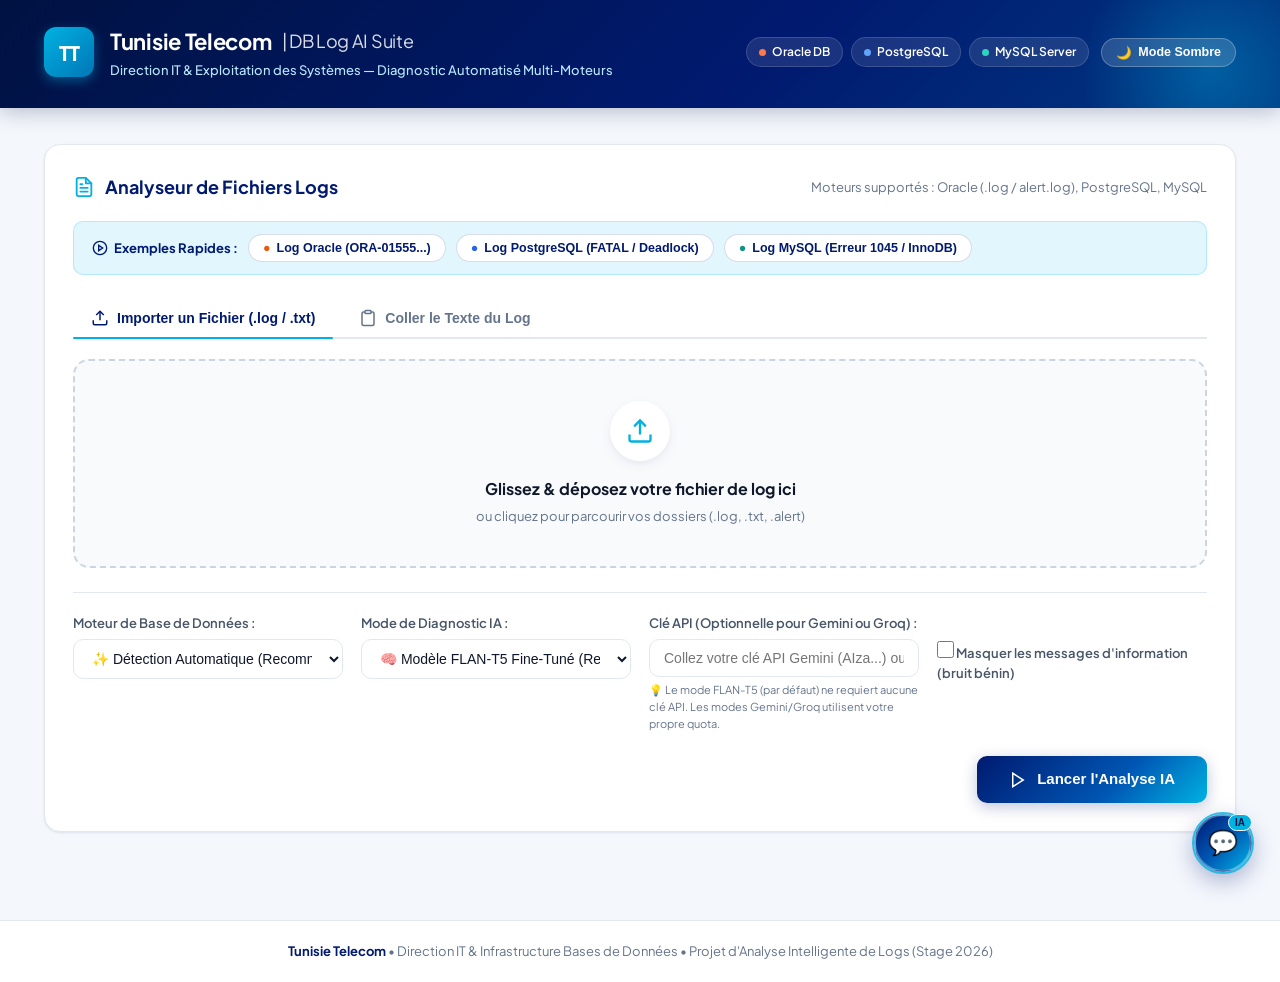
<file: static/index.html>
<!DOCTYPE html>
<html lang="fr">
<head>
  <meta charset="UTF-8">
  <meta name="viewport" content="width=device-width, initial-scale=1.0">
  <title>Tunisie Telecom — Triage & Diagnostic IA des Logs de Bases de Données</title>
  <meta name="description" content="Plateforme automatisée de diagnostic intelligent des logs de bases de données (Oracle, PostgreSQL, MySQL) développée pour Tunisie Telecom.">
  
  <!-- Fonts -->
  <link rel="preconnect" href="https://fonts.googleapis.com">
  <link rel="preconnect" href="https://fonts.gstatic.com" crossorigin>
  <link href="https://fonts.googleapis.com/css2?family=Plus+Jakarta+Sans:wght@400;500;600;700;800&family=JetBrains+Mono:wght@500;700&display=swap" rel="stylesheet">
  
  <!-- Main Stylesheet -->
  <link rel="stylesheet" href="/static/css/style.css">
</head>
<body>

  <!-- Header Navigation -->
  <header class="header">
    <div class="container header-content">
      <div class="brand-badge-wrapper">
        <div class="brand-logo-symbol" title="Tunisie Telecom">TT</div>
        <div class="brand-titles">
          <h1>Tunisie Telecom <span style="font-weight: 400; opacity: 0.85; font-size: 18px;">| DB Log AI Suite</span></h1>
          <div class="tagline">Direction IT & Exploitation des Systèmes — Diagnostic Automatisé Multi-Moteurs</div>
        </div>
      </div>

      <div style="display: flex; align-items: center; gap: 12px; flex-wrap: wrap;">
        <div class="supported-engines-chips">
          <div class="engine-chip oracle"><span class="dot"></span> Oracle DB</div>
          <div class="engine-chip postgres"><span class="dot"></span> PostgreSQL</div>
          <div class="engine-chip mysql"><span class="dot"></span> MySQL Server</div>
        </div>
        <button type="button" class="btn-theme-toggle" id="theme-toggle-btn" onclick="toggleTheme()">
          <span id="theme-icon">🌙</span> <span id="theme-text">Mode Sombre</span>
        </button>
      </div>
    </div>
  </header>

  <!-- Main Workspace -->
  <main class="main-content">
    <div class="container">

      <!-- Analysis Form Card -->
      <section class="card" id="input-card">
        <div class="card-header">
          <h2 class="card-title">
            <svg width="22" height="22" viewBox="0 0 24 24" fill="none" stroke="currentColor" stroke-width="2" stroke-linecap="round" stroke-linejoin="round"><path d="M14 2H6a2 2 0 0 0-2 2v16a2 2 0 0 0 2 2h12a2 2 0 0 0 2-2V8z"></path><polyline points="14 2 14 8 20 8"></polyline><line x1="16" y1="13" x2="8" y2="13"></line><line x1="16" y1="17" x2="8" y2="17"></line><polyline points="10 9 9 9 8 9"></polyline></svg>
            Analyseur de Fichiers Logs
          </h2>
          <span style="font-size: 13px; color: var(--text-muted);">Moteurs supportés : Oracle (.log / alert.log), PostgreSQL, MySQL</span>
        </div>

        <!-- 1-Click Sample Testing Bar -->
        <div class="sample-bar">
          <span class="sample-bar-label">
            <svg width="16" height="16" viewBox="0 0 24 24" fill="none" stroke="currentColor" stroke-width="2"><circle cx="12" cy="12" r="10"></circle><polygon points="10 8 16 12 10 16 10 8"></polygon></svg>
            Exemples Rapides :
          </span>
          <button type="button" class="btn-sample" onclick="loadSampleLog('oracle')">
            <span style="color: var(--engine-oracle);">●</span> Log Oracle (ORA-01555...)
          </button>
          <button type="button" class="btn-sample" onclick="loadSampleLog('postgres')">
            <span style="color: var(--engine-postgres);">●</span> Log PostgreSQL (FATAL / Deadlock)
          </button>
          <button type="button" class="btn-sample" onclick="loadSampleLog('mysql')">
            <span style="color: var(--engine-mysql);">●</span> Log MySQL (Erreur 1045 / InnoDB)
          </button>
        </div>

        <!-- Tabs Navigation -->
        <div class="tabs-nav">
          <button type="button" class="tab-btn active" id="tab-upload-btn" onclick="switchTab('upload')">
            <svg width="18" height="18" viewBox="0 0 24 24" fill="none" stroke="currentColor" stroke-width="2"><path d="M21 15v4a2 2 0 0 1-2 2H5a2 2 0 0 1-2-2v-4"></path><polyline points="17 8 12 3 7 8"></polyline><line x1="12" y1="3" x2="12" y2="15"></line></svg>
            Importer un Fichier (.log / .txt)
          </button>
          <button type="button" class="tab-btn" id="tab-paste-btn" onclick="switchTab('paste')">
            <svg width="18" height="18" viewBox="0 0 24 24" fill="none" stroke="currentColor" stroke-width="2"><path d="M16 4h2a2 2 0 0 1 2 2v14a2 2 0 0 1-2 2H6a2 2 0 0 1-2-2V6a2 2 0 0 1 2-2h2"></path><rect x="8" y="2" width="8" height="4" rx="1" ry="1"></rect></svg>
            Coller le Texte du Log
          </button>
        </div>

        <!-- Tab 1: Dropzone File Upload -->
        <div id="tab-upload-content">
          <div class="dropzone" id="dropzone" onclick="document.getElementById('file-input').click()">
            <input type="file" id="file-input" style="display: none;" accept=".log,.txt,.alert">
            <div class="dropzone-icon">
              <svg width="28" height="28" viewBox="0 0 24 24" fill="none" stroke="currentColor" stroke-width="2"><path d="M21 15v4a2 2 0 0 1-2 2H5a2 2 0 0 1-2-2v-4"></path><polyline points="17 8 12 3 7 8"></polyline><line x1="12" y1="3" x2="12" y2="15"></line></svg>
            </div>
            <div class="dropzone-title">Glissez & déposez votre fichier de log ici</div>
            <div class="dropzone-hint">ou cliquez pour parcourir vos dossiers (.log, .txt, .alert)</div>
            <div id="selected-file-display" style="display: none;"></div>
          </div>
        </div>

        <!-- Tab 2: Raw Text Area -->
        <div id="tab-paste-content" style="display: none;">
          <textarea id="log-text-input" class="log-textarea" placeholder="Collez ici les lignes d'erreurs brutes ou le contenu complet de votre log de base de données..."></textarea>
        </div>

        <!-- Options Controls Grid -->
        <div class="controls-grid">
          <div class="control-group">
            <label for="engine-select">Moteur de Base de Données :</label>
            <select id="engine-select" class="select-input">
              <option value="auto" selected>✨ Détection Automatique (Recommandé)</option>
              <option value="oracle">Oracle Database</option>
              <option value="postgres">PostgreSQL</option>
              <option value="mysql">MySQL Server</option>
            </select>
          </div>

          <div class="control-group">
            <label for="mode-select">Mode de Diagnostic IA :</label>
            <select id="mode-select" class="select-input" onchange="handleModeChange(this.value)">
              <option value="t5" selected>🧠 Modèle FLAN-T5 Fine-Tuné (Recommandé • Local / Déployé)</option>
              <option value="mock">⚡ RAG Déterministe + Base de Connaissances (Instantané)</option>
              <option value="gemini">🌐 Mode Hybride LLM (Google Gemini API • Clé requise)</option>
              <option value="groq">🚀 Mode Ultra-Rapide LLM (Groq LLaMA-3.3 • Clé requise)</option>
            </select>
          </div>

          <div class="control-group" id="api-key-group">
            <label for="api-key-input">Clé API (Optionnelle pour Gemini ou Groq) :</label>
            <input type="password" id="api-key-input" class="select-input" placeholder="Collez votre clé API Gemini (AIza...) ou Groq (gsk_...)" onchange="saveApiKey(this.value)">
            <small style="display:block; margin-top:4px; font-size:11px; color:var(--text-muted);">💡 Le mode FLAN-T5 (par défaut) ne requiert aucune clé API. Les modes Gemini/Groq utilisent votre propre quota.</small>
          </div>

          <div class="control-group">
            <label class="checkbox-label" style="margin-top: 28px;">
              <input type="checkbox" id="filter-info-checkbox">
              <span>Masquer les messages d'information (bruit bénin)</span>
            </label>
          </div>
        </div>

        <!-- Submit Button -->
        <div class="submit-wrapper">
          <button type="button" class="btn-primary" id="btn-submit" onclick="submitAnalysis()">
            <span class="spinner" id="loading-spinner"></span>
            <span id="btn-text">
              <svg width="18" height="18" viewBox="0 0 24 24" fill="none" stroke="currentColor" stroke-width="2" style="vertical-align: middle; margin-right: 6px;"><polygon points="5 3 19 12 5 21 5 3"></polygon></svg>
              Lancer l'Analyse IA
            </span>
          </button>
        </div>
      </section>

      <!-- Results Dashboard Section -->
      <section id="results-section">
        
        <!-- Engine Auto-Detection Banner -->
        <div class="engine-banner" id="engine-banner">
          <div class="engine-info-main">
            <div class="engine-icon-badge" id="engine-badge-icon">DB</div>
            <div class="engine-text">
              <h3 id="engine-banner-title">Oracle Database détecté</h3>
              <p id="engine-banner-subtitle">Analyse effectuée avec le parser spécialisé et la base de connaissances 27k+</p>
            </div>
          </div>
          <div class="confidence-gauge">
            <span style="font-size: 12px; color: var(--text-muted);">Confiance Détection :</span>
            <div class="confidence-bar">
              <div class="confidence-fill" id="confidence-fill" style="width: 95%;"></div>
            </div>
            <span class="confidence-value" id="confidence-val">95%</span>
          </div>
        </div>

        <!-- KPI Summary Cards -->
        <div class="kpi-grid">
          <div class="kpi-card">
            <div class="kpi-icon occurrences">
              <svg width="24" height="24" viewBox="0 0 24 24" fill="none" stroke="currentColor" stroke-width="2"><path d="M14 2H6a2 2 0 0 0-2 2v16a2 2 0 0 0 2 2h12a2 2 0 0 0 2-2V8z"></path><polyline points="14 2 14 8 20 8"></polyline><line x1="16" y1="13" x2="8" y2="13"></line><line x1="16" y1="17" x2="8" y2="17"></line></svg>
            </div>
            <div class="kpi-data">
              <div class="kpi-num" id="kpi-total-occurrences">0</div>
              <div class="kpi-label">Occurrences Totales</div>
            </div>
          </div>

          <div class="kpi-card">
            <div class="kpi-icon unique">
              <svg width="24" height="24" viewBox="0 0 24 24" fill="none" stroke="currentColor" stroke-width="2"><rect x="3" y="3" width="7" height="7"></rect><rect x="14" y="3" width="7" height="7"></rect><rect x="14" y="14" width="7" height="7"></rect><rect x="3" y="14" width="7" height="7"></rect></svg>
            </div>
            <div class="kpi-data">
              <div class="kpi-num" id="kpi-unique-codes">0</div>
              <div class="kpi-label">Codes d'Erreurs Uniques</div>
            </div>
          </div>

          <div class="kpi-card">
            <div class="kpi-icon critical">
              <svg width="24" height="24" viewBox="0 0 24 24" fill="none" stroke="currentColor" stroke-width="2"><circle cx="12" cy="12" r="10"></circle><line x1="12" y1="8" x2="12" y2="12"></line><line x1="12" y1="16" x2="12.01" y2="16"></line></svg>
            </div>
            <div class="kpi-data">
              <div class="kpi-num" id="kpi-real-errors">0</div>
              <div class="kpi-label">Erreurs Réelles (Actionnables)</div>
            </div>
          </div>

          <div class="kpi-card">
            <div class="kpi-icon informational">
              <svg width="24" height="24" viewBox="0 0 24 24" fill="none" stroke="currentColor" stroke-width="2"><circle cx="12" cy="12" r="10"></circle><line x1="12" y1="16" x2="12" y2="12"></line><line x1="12" y1="8" x2="12.01" y2="8"></line></svg>
            </div>
            <div class="kpi-data">
              <div class="kpi-num" id="kpi-informational">0</div>
              <div class="kpi-label">Messages Informatifs</div>
            </div>
          </div>
        </div>

        <!-- Filter & Actions Bar -->
        <div class="results-toolbar">
          <div class="filter-group">
            <button type="button" class="btn-filter active" onclick="filterFindings('all', this)">Tous (<span id="count-all">0</span>)</button>
            <button type="button" class="btn-filter" onclick="filterFindings('real', this)">Erreurs Réelles (<span id="count-real">0</span>)</button>
            <button type="button" class="btn-filter" onclick="filterFindings('info', this)">Informatifs (<span id="count-info">0</span>)</button>
          </div>

          <input type="text" id="search-code-input" class="search-input" placeholder="🔍 Rechercher un code d'erreur..." oninput="searchFindings(this.value)">

          <div class="actions-group">
            <button type="button" class="btn-action" onclick="downloadMarkdownReport()">
              <svg width="16" height="16" viewBox="0 0 24 24" fill="none" stroke="currentColor" stroke-width="2"><path d="M21 15v4a2 2 0 0 1-2 2H5a2 2 0 0 1-2-2v-4"></path><polyline points="7 10 12 15 17 10"></polyline><line x1="12" y1="15" x2="12" y2="3"></line></svg>
              Rapport Markdown (.md)
            </button>
            <button type="button" class="btn-action" onclick="downloadJsonReport()">
              <svg width="16" height="16" viewBox="0 0 24 24" fill="none" stroke="currentColor" stroke-width="2"><path d="M21 15v4a2 2 0 0 1-2 2H5a2 2 0 0 1-2-2v-4"></path><polyline points="7 10 12 15 17 10"></polyline><line x1="12" y1="15" x2="12" y2="3"></line></svg>
              Données JSON (.json)
            </button>
          </div>
        </div>

        <!-- Error Findings Container -->
        <div id="findings-container"></div>

      </section>

    </div>
  </main>

  <!-- Footer -->
  <footer class="footer">
    <div class="container">
      <p><span class="footer-brand">Tunisie Telecom</span> • Direction IT & Infrastructure Bases de Données • Projet d'Analyse Intelligente de Logs (Stage 2026)</p>
    </div>
  </footer>

  <!-- Floating Chatbot FAB Trigger -->
  <button type="button" class="chatbot-fab" id="chatbot-fab" onclick="toggleChatbot()" title="Ouvrir l'Assistant DBA IA (Tunisie Telecom)">
    <div class="chatbot-fab-pulse"></div>
    <span class="chatbot-fab-icon">💬</span>
    <span class="chatbot-fab-badge">IA</span>
  </button>

  <!-- Interactive Chatbot Window -->
  <div class="chatbot-window" id="chatbot-window" style="display: none;">
    <div class="chatbot-header">
      <div class="chatbot-header-info">
        <div class="chatbot-avatar">TT</div>
        <div>
          <h4>Assistant IA DBA</h4>
          <div class="chatbot-status"><span class="status-dot"></span> En ligne • Tunisie Telecom</div>
        </div>
      </div>
      <div class="chatbot-header-actions">
        <select id="chat-mode-select" class="chat-mode-dropdown" title="Choisir le moteur d'IA pour le Chat">
          <option value="t5" selected>🧠 Mode FLAN-T5 (Local / Base)</option>
          <option value="gemini">🌐 Mode Gemini (Clé requise)</option>
          <option value="groq">🚀 Mode Groq (Clé requise)</option>
        </select>
        <button type="button" class="btn-chat-header-icon" onclick="clearChatHistory()" title="Effacer l'historique de discussion">🗑️</button>
        <button type="button" class="btn-chat-header-icon" onclick="toggleChatbot()" title="Fermer le chat">✕</button>
      </div>
    </div>

    <!-- Quick Suggestion Chips -->
    <div class="chat-suggestions-bar" id="chat-suggestions">
      <button type="button" class="chat-chip" onclick="sendQuickPrompt('Comment corriger l\'erreur ORA-00060 (Deadlock) ?')">🔒 Erreur ORA-00060 ?</button>
      <button type="button" class="chat-chip" onclick="sendQuickPrompt('Donne-moi le script SQL de remédiation pour agrandir le tablespace.')">📜 Script SQL Remédiation</button>
      <button type="button" class="chat-chip" onclick="sendQuickPrompt('Explique-moi la cause racine des erreurs détectées dans le dernier log.')">🔍 Diagnostic du Log</button>
      <button type="button" class="chat-chip" onclick="sendQuickPrompt('Quelles sont les bonnes pratiques DBA pour éviter ORA-01555 Snapshot too old ?')">⚡ Prévenir ORA-01555</button>
    </div>

    <!-- Messages Stream -->
    <div class="chat-messages" id="chat-messages">
      <div class="chat-msg assistant">
        <div class="msg-bubble">
          Bonjour ! Je suis <strong>TT-DBA Assistant</strong>, votre assistant spécialisé de Tunisie Telecom.
          <br><br>
          Posez-moi vos questions sur les erreurs de logs (Oracle, PostgreSQL, MySQL), demandez-moi des scripts SQL de correction, ou des explications sur le dernier log analysé.
        </div>
      </div>
    </div>

    <!-- Typing Indicator -->
    <div class="chat-typing-indicator" id="chat-typing" style="display: none;">
      <span class="typing-dot"></span>
      <span class="typing-dot"></span>
      <span class="typing-dot"></span>
      <span style="font-size: 11.5px; margin-left: 6px; color: var(--text-muted);">TT Assistant rédige la réponse...</span>
    </div>

    <!-- Chat Input Form -->
    <form class="chat-input-area" id="chat-form" onsubmit="handleChatSubmit(event)">
      <textarea id="chat-input" class="chat-textarea" placeholder="Posez une question technique DBA (ex: script SQL pour ORA-01555)..." rows="1" onkeydown="handleChatKeyDown(event)"></textarea>
      <button type="submit" class="btn-chat-send" id="btn-chat-send" title="Envoyer le message">
        <svg width="18" height="18" viewBox="0 0 24 24" fill="none" stroke="currentColor" stroke-width="2"><line x1="22" y1="2" x2="11" y2="13"></line><polygon points="22 2 15 22 11 13 2 9 22 2"></polygon></svg>
      </button>
    </form>
  </div>

  <!-- Main JavaScript App -->
  <script src="/static/js/app.js"></script>
</body>
</html>
</file>
<file: static/css/style.css>
/* ==========================================================================
   Tunisie Telecom - Database Log AI Triage Design System
   Brand Palette: TT Deep Navy (#001A70) & TT Signature Cyan (#00B2E2)
   ========================================================================== */

:root {
  /* TT Brand Colors */
  --tt-navy-dark: #001242;
  --tt-navy: #001A70;
  --tt-navy-light: #002D62;
  --tt-blue: #0056B3;
  --tt-cyan: #00B2E2;
  --tt-cyan-light: #E1F6FD;
  --tt-cyan-glow: rgba(0, 178, 226, 0.25);
  
  /* Neutral Slate Palette */
  --bg-main: #F4F7FC;
  --bg-card: #FFFFFF;
  --bg-card-subtle: #F8FAFC;
  --text-primary: #0F172A;
  --text-secondary: #475569;
  --text-muted: #64748B;
  --border-color: #E2E8F0;
  --border-focus: #00B2E2;
  
  /* Status Colors */
  --color-error: #DC2626;
  --color-error-bg: #FEF2F2;
  --color-error-border: #FECACA;
  
  --color-warning: #D97706;
  --color-warning-bg: #FFFBEB;
  --color-warning-border: #FDE68A;
  
  --color-success: #059669;
  --color-success-bg: #ECFDF5;
  --color-success-border: #A7F3D0;
  
  --color-info: #0284C7;
  --color-info-bg: #F0F9FF;
  --color-info-border: #BAE6FD;

  /* Engine Theme Colors */
  --engine-oracle: #EA580C;
  --engine-postgres: #2563EB;
  --engine-mysql: #0D9488;

  /* Shadows & Elevations */
  --shadow-sm: 0 1px 3px rgba(0, 26, 112, 0.06), 0 1px 2px rgba(0, 0, 0, 0.04);
  --shadow-md: 0 4px 14px -2px rgba(0, 26, 112, 0.08), 0 2px 6px -1px rgba(0, 0, 0, 0.03);
  --shadow-lg: 0 10px 25px -3px rgba(0, 26, 112, 0.12), 0 4px 10px -2px rgba(0, 0, 0, 0.04);
  --shadow-hover: 0 14px 30px -4px rgba(0, 178, 226, 0.2), 0 6px 12px -2px rgba(0, 26, 112, 0.08);

  --radius-sm: 6px;
  --radius-md: 10px;
  --radius-lg: 16px;
  --radius-full: 9999px;
  --transition: all 0.22s cubic-bezier(0.4, 0, 0.2, 1);
}

/* Reset & Base Setup */
*, *::before, *::after {
  box-sizing: border-box;
  margin: 0;
  padding: 0;
}

/* Dark Theme Overrides */
[data-theme="dark"] {
  --bg-main: #0B132B;
  --bg-card: #1C2541;
  --bg-card-subtle: #131E3A;
  --text-primary: #F8FAFC;
  --text-secondary: #CBD5E1;
  --text-muted: #94A3B8;
  --border-color: #334155;
  --border-focus: #00D2FF;

  --tt-cyan-light: rgba(0, 178, 226, 0.16);
  --color-error-bg: rgba(220, 38, 38, 0.22);
  --color-error-border: rgba(239, 68, 68, 0.45);
  --color-warning-bg: rgba(217, 119, 6, 0.22);
  --color-warning-border: rgba(245, 158, 11, 0.45);
  --color-success-bg: rgba(5, 150, 105, 0.22);
  --color-success-border: rgba(16, 185, 129, 0.45);
  --color-info-bg: rgba(2, 132, 199, 0.22);
  --color-info-border: rgba(56, 189, 248, 0.45);

  --shadow-sm: 0 1px 3px rgba(0, 0, 0, 0.3);
  --shadow-md: 0 4px 14px -2px rgba(0, 0, 0, 0.4);
  --shadow-lg: 0 10px 25px -3px rgba(0, 0, 0, 0.6);
}

[data-theme="dark"] .card-title {
  color: #F8FAFC;
}

[data-theme="dark"] .card-header span {
  color: #94A3B8;
}

[data-theme="dark"] .sample-bar {
  background: #131E3A;
  border-color: #334155;
}

[data-theme="dark"] .sample-bar-label {
  color: #38BDF8;
}

[data-theme="dark"] .tab-btn {
  color: #94A3B8;
}

[data-theme="dark"] .tab-btn:hover {
  color: #F8FAFC;
}

[data-theme="dark"] .tab-btn.active {
  color: #38BDF8;
}

[data-theme="dark"] .control-group label,
[data-theme="dark"] .checkbox-label {
  color: #E2E8F0;
}

[data-theme="dark"] .footer {
  background: #0B132B;
  border-color: #334155;
}

[data-theme="dark"] .btn-sample {
  background: #1C2541;
  color: #F8FAFC;
  border-color: #334155;
}

[data-theme="dark"] .btn-sample:hover {
  background: var(--tt-cyan);
  color: #001242;
  border-color: var(--tt-cyan);
}

[data-theme="dark"] .select-input,
[data-theme="dark"] .log-textarea,
[data-theme="dark"] .search-input {
  background: #131E3A;
  color: #F8FAFC;
  border-color: #334155;
}

[data-theme="dark"] .dropzone {
  background: #131E3A;
  border-color: #475569;
}

[data-theme="dark"] .dropzone-icon {
  background: #1C2541;
  color: #38BDF8;
}

[data-theme="dark"] .dropzone-title {
  color: #F8FAFC;
}

[data-theme="dark"] .dropzone-hint {
  color: #94A3B8;
}

[data-theme="dark"] .selected-file-pill {
  background: #131E3A;
  color: #38BDF8;
  border-color: #38BDF8;
}

[data-theme="dark"] .finding-card {
  background: #1C2541 !important;
  border-color: #334155 !important;
}

[data-theme="dark"] .finding-body {
  background: #1C2541 !important;
  color: #F8FAFC !important;
}

[data-theme="dark"] .finding-header {
  background: #151D33 !important;
  border-color: #334155 !important;
}

[data-theme="dark"] .finding-code-badge {
  background: #0B132B !important;
  color: #38BDF8 !important;
  border-color: #334155 !important;
}

[data-theme="dark"] .diagnosis-label {
  color: #38BDF8 !important;
}

[data-theme="dark"] .diagnosis-text {
  color: #F8FAFC !important;
}

[data-theme="dark"] .solution-box {
  background: rgba(5, 150, 105, 0.16) !important;
  border-color: rgba(16, 185, 129, 0.35) !important;
}

[data-theme="dark"] .solution-box .diagnosis-label {
  color: #34D399 !important;
}

[data-theme="dark"] .solution-box .diagnosis-text {
  color: #D1FAE5 !important;
}

[data-theme="dark"] .tag.tag-count {
  background: rgba(0, 178, 226, 0.2) !important;
  color: #38BDF8 !important;
  border-color: rgba(0, 178, 226, 0.4) !important;
}

[data-theme="dark"] .tag.tag-real {
  background: rgba(220, 38, 38, 0.25) !important;
  color: #F87171 !important;
  border-color: rgba(239, 68, 68, 0.4) !important;
}

[data-theme="dark"] .tag.tag-info {
  background: rgba(148, 163, 184, 0.2) !important;
  color: #CBD5E1 !important;
  border-color: rgba(148, 163, 184, 0.4) !important;
}

[data-theme="dark"] .finding-tags span {
  color: #CBD5E1 !important;
}

[data-theme="dark"] .btn-toggle-context {
  color: #38BDF8 !important;
}

[data-theme="dark"] .btn-filter,
[data-theme="dark"] .btn-action {
  background: #1C2541;
  color: #F8FAFC;
  border-color: #334155;
}

[data-theme="dark"] .btn-filter.active {
  background: var(--tt-cyan);
  color: #001242;
  border-color: var(--tt-cyan);
}

[data-theme="dark"] .engine-banner,
[data-theme="dark"] .kpi-card {
  background: #1C2541;
}

[data-theme="dark"] .engine-text h3,
[data-theme="dark"] .kpi-data .kpi-num {
  color: #F8FAFC;
}

[data-theme="dark"] .engine-text p,
[data-theme="dark"] .kpi-data .kpi-label {
  color: #94A3B8;
}

[data-theme="dark"] .confidence-gauge {
  background: #131E3A;
  border-color: #334155;
}

[data-theme="dark"] .confidence-value {
  color: #38BDF8;
}

[data-theme="dark"] .solution-box .diagnosis-label {
  color: #34D399;
}

[data-theme="dark"] .solution-box .diagnosis-text {
  color: #A7F3D0;
}

/* Theme Toggle Button */
.btn-theme-toggle {
  background: rgba(255, 255, 255, 0.15);
  border: 1px solid rgba(255, 255, 255, 0.25);
  color: #FFFFFF;
  padding: 6px 14px;
  border-radius: var(--radius-full);
  font-size: 12.5px;
  font-weight: 600;
  cursor: pointer;
  display: inline-flex;
  align-items: center;
  gap: 6px;
  transition: var(--transition);
}

.btn-theme-toggle:hover {
  background: rgba(255, 255, 255, 0.3);
  transform: translateY(-1px);
}

body {
  font-family: 'Plus Jakarta Sans', -apple-system, BlinkMacSystemFont, 'Segoe UI', Roboto, Helvetica, Arial, sans-serif;
  background-color: var(--bg-main);
  color: var(--text-primary);
  line-height: 1.55;
  -webkit-font-smoothing: antialiased;
  min-height: 100vh;
  display: flex;
  flex-direction: column;
}

/* Container */
.container {
  width: 100%;
  max-width: 1240px;
  margin: 0 auto;
  padding: 0 24px;
}

/* ==========================================================================
   Header & Brand Navigation
   ========================================================================== */
.header {
  background: linear-gradient(135deg, var(--tt-navy-dark) 0%, var(--tt-navy) 60%, #003882 100%);
  color: #FFFFFF;
  padding: 24px 0 28px 0;
  box-shadow: 0 4px 20px rgba(0, 18, 66, 0.25);
  position: relative;
  overflow: hidden;
}

.header::after {
  content: "";
  position: absolute;
  top: -60px;
  right: -60px;
  width: 260px;
  height: 260px;
  background: radial-gradient(circle, rgba(0, 178, 226, 0.35) 0%, rgba(0, 178, 226, 0) 70%);
  border-radius: 50%;
  pointer-events: none;
}

.header-content {
  display: flex;
  justify-content: space-between;
  align-items: center;
  flex-wrap: wrap;
  gap: 20px;
  position: relative;
  z-index: 1;
}

.brand-badge-wrapper {
  display: flex;
  align-items: center;
  gap: 16px;
}

.brand-logo-symbol {
  width: 50px;
  height: 50px;
  background: linear-gradient(135deg, var(--tt-cyan) 0%, #0077B6 100%);
  border-radius: 12px;
  display: flex;
  align-items: center;
  justify-content: center;
  box-shadow: 0 4px 12px rgba(0, 178, 226, 0.4);
  color: #FFFFFF;
  font-weight: 800;
  font-size: 20px;
  letter-spacing: -0.5px;
}

.brand-titles h1 {
  font-size: 22px;
  font-weight: 700;
  letter-spacing: -0.3px;
  display: flex;
  align-items: center;
  gap: 10px;
}

.brand-titles .tagline {
  font-size: 13px;
  color: #BAE6FD;
  font-weight: 500;
  margin-top: 2px;
}

.supported-engines-chips {
  display: flex;
  gap: 8px;
  flex-wrap: wrap;
}

.engine-chip {
  padding: 5px 12px;
  border-radius: var(--radius-full);
  font-size: 12px;
  font-weight: 600;
  display: inline-flex;
  align-items: center;
  gap: 6px;
  backdrop-filter: blur(8px);
  border: 1px solid rgba(255, 255, 255, 0.15);
  background: rgba(255, 255, 255, 0.1);
  color: #FFFFFF;
}

.engine-chip.oracle .dot { background-color: #FF7849; }
.engine-chip.postgres .dot { background-color: #60A5FA; }
.engine-chip.mysql .dot { background-color: #2DD4BF; }

.dot {
  width: 7px;
  height: 7px;
  border-radius: 50%;
  display: inline-block;
}

/* ==========================================================================
   Main Content Layout
   ========================================================================== */
.main-content {
  padding: 36px 0 60px 0;
  flex: 1;
}

/* Cards System */
.card {
  background: var(--bg-card);
  border: 1px solid var(--border-color);
  border-radius: var(--radius-lg);
  box-shadow: var(--shadow-sm);
  padding: 28px;
  margin-bottom: 28px;
  transition: var(--transition);
}

.card:hover {
  box-shadow: var(--shadow-md);
}

.card-header {
  display: flex;
  justify-content: space-between;
  align-items: center;
  margin-bottom: 20px;
  flex-wrap: wrap;
  gap: 12px;
}

.card-title {
  font-size: 18px;
  font-weight: 700;
  color: var(--tt-navy);
  display: flex;
  align-items: center;
  gap: 10px;
}

.card-title svg {
  color: var(--tt-cyan);
}

/* ==========================================================================
   Sample Buttons
   ========================================================================== */
.sample-bar {
  display: flex;
  align-items: center;
  gap: 10px;
  flex-wrap: wrap;
  background: var(--tt-cyan-light);
  padding: 12px 18px;
  border-radius: var(--radius-md);
  margin-bottom: 24px;
  border: 1px solid rgba(0, 178, 226, 0.2);
}

.sample-bar-label {
  font-size: 13px;
  font-weight: 700;
  color: var(--tt-navy);
  display: flex;
  align-items: center;
  gap: 6px;
}

.btn-sample {
  background: #FFFFFF;
  border: 1px solid rgba(0, 26, 112, 0.15);
  color: var(--tt-navy);
  padding: 6px 14px;
  border-radius: var(--radius-full);
  font-size: 12.5px;
  font-weight: 600;
  cursor: pointer;
  transition: var(--transition);
  display: inline-flex;
  align-items: center;
  gap: 6px;
}

.btn-sample:hover {
  background: var(--tt-navy);
  color: #FFFFFF;
  border-color: var(--tt-navy);
  transform: translateY(-1px);
  box-shadow: 0 4px 10px rgba(0, 26, 112, 0.15);
}

/* ==========================================================================
   Tabs
   ========================================================================== */
.tabs-nav {
  display: flex;
  gap: 8px;
  border-bottom: 2px solid var(--border-color);
  margin-bottom: 20px;
}

.tab-btn {
  padding: 10px 18px;
  border: none;
  background: none;
  font-size: 14px;
  font-weight: 600;
  color: var(--text-muted);
  cursor: pointer;
  position: relative;
  transition: var(--transition);
  display: inline-flex;
  align-items: center;
  gap: 8px;
}

.tab-btn:hover {
  color: var(--tt-navy);
}

.tab-btn.active {
  color: var(--tt-navy);
  font-weight: 700;
}

.tab-btn.active::after {
  content: "";
  position: absolute;
  bottom: -2px;
  left: 0;
  right: 0;
  height: 2.5px;
  background: var(--tt-cyan);
  border-radius: 2px;
}

/* ==========================================================================
   Dropzone Uploader
   ========================================================================== */
.dropzone {
  border: 2px dashed #CBD5E1;
  border-radius: var(--radius-lg);
  padding: 40px 24px;
  text-align: center;
  background: var(--bg-card-subtle);
  cursor: pointer;
  transition: var(--transition);
  position: relative;
}

.dropzone:hover, .dropzone.dragover {
  border-color: var(--tt-cyan);
  background: var(--tt-cyan-light);
  transform: scale(1.002);
}

.dropzone-icon {
  width: 60px;
  height: 60px;
  background: #FFFFFF;
  border-radius: 50%;
  display: inline-flex;
  align-items: center;
  justify-content: center;
  color: var(--tt-cyan);
  box-shadow: var(--shadow-md);
  margin-bottom: 16px;
  transition: var(--transition);
}

.dropzone:hover .dropzone-icon {
  transform: translateY(-3px) scale(1.05);
  color: var(--tt-navy);
}

.dropzone-title {
  font-size: 16px;
  font-weight: 700;
  color: var(--text-primary);
  margin-bottom: 4px;
}

.dropzone-hint {
  font-size: 13px;
  color: var(--text-muted);
}

.selected-file-pill {
  display: inline-flex;
  align-items: center;
  gap: 10px;
  background: #FFFFFF;
  border: 1px solid var(--tt-cyan);
  color: var(--tt-navy);
  padding: 8px 16px;
  border-radius: var(--radius-full);
  margin-top: 16px;
  font-weight: 600;
  font-size: 13px;
  box-shadow: var(--shadow-sm);
}

.selected-file-pill .remove-file {
  cursor: pointer;
  color: var(--text-muted);
  font-size: 16px;
  line-height: 1;
}

.selected-file-pill .remove-file:hover {
  color: var(--color-error);
}

/* Text Area Tab */
.log-textarea {
  width: 100%;
  height: 180px;
  font-family: 'JetBrains Mono', 'Fira Code', Consolas, monospace;
  font-size: 13px;
  padding: 16px;
  border: 1px solid var(--border-color);
  border-radius: var(--radius-md);
  background: #F8FAFC;
  color: var(--text-primary);
  resize: vertical;
  line-height: 1.5;
  transition: var(--transition);
}

.log-textarea:focus {
  outline: none;
  border-color: var(--tt-cyan);
  background: #FFFFFF;
  box-shadow: 0 0 0 3px var(--tt-cyan-glow);
}

/* ==========================================================================
   Options Bar & Submit Button
   ========================================================================== */
.controls-grid {
  display: grid;
  grid-template-columns: repeat(auto-fit, minmax(220px, 1fr));
  gap: 18px;
  margin-top: 24px;
  padding-top: 20px;
  border-top: 1px solid var(--border-color);
}

.control-group label {
  display: block;
  font-size: 13px;
  font-weight: 600;
  color: var(--text-secondary);
  margin-bottom: 6px;
}

.select-input {
  width: 100%;
  padding: 10px 14px;
  border-radius: var(--radius-md);
  border: 1px solid var(--border-color);
  background: #FFFFFF;
  font-size: 14px;
  color: var(--text-primary);
  font-weight: 500;
  transition: var(--transition);
  cursor: pointer;
}

.select-input:focus {
  outline: none;
  border-color: var(--tt-cyan);
  box-shadow: 0 0 0 3px var(--tt-cyan-glow);
}

.checkbox-label {
  display: flex;
  align-items: center;
  gap: 10px;
  font-size: 13.5px;
  font-weight: 500;
  color: var(--text-secondary);
  cursor: pointer;
  margin-top: 30px;
}

.checkbox-label input[type="checkbox"] {
  width: 17px;
  height: 17px;
  accent-color: var(--tt-cyan);
  cursor: pointer;
}

.submit-wrapper {
  margin-top: 24px;
  display: flex;
  justify-content: flex-end;
}

.btn-primary {
  background: linear-gradient(135deg, var(--tt-navy) 0%, var(--tt-blue) 60%, var(--tt-cyan) 100%);
  color: #FFFFFF;
  border: none;
  padding: 14px 32px;
  border-radius: var(--radius-md);
  font-size: 15px;
  font-weight: 700;
  cursor: pointer;
  display: inline-flex;
  align-items: center;
  gap: 10px;
  box-shadow: 0 4px 15px rgba(0, 26, 112, 0.25);
  transition: var(--transition);
}

.btn-primary:hover {
  transform: translateY(-2px);
  box-shadow: 0 8px 25px rgba(0, 178, 226, 0.35);
}

.btn-primary:disabled {
  opacity: 0.6;
  cursor: not-allowed;
  transform: none;
}

/* Spinner */
.spinner {
  width: 18px;
  height: 18px;
  border: 2.5px solid rgba(255, 255, 255, 0.3);
  border-top-color: #FFFFFF;
  border-radius: 50%;
  animation: spin 0.75s linear infinite;
  display: none;
}

@keyframes spin {
  to { transform: rotate(360deg); }
}

/* ==========================================================================
   Results Dashboard
   ========================================================================== */
#results-section {
  display: none;
  animation: fadeIn 0.4s ease-out;
}

@keyframes fadeIn {
  from { opacity: 0; transform: translateY(12px); }
  to { opacity: 1; transform: translateY(0); }
}

/* Engine Banner */
.engine-banner {
  background: #FFFFFF;
  border: 1px solid var(--border-color);
  border-left: 6px solid var(--tt-navy);
  border-radius: var(--radius-lg);
  padding: 20px 24px;
  display: flex;
  justify-content: space-between;
  align-items: center;
  flex-wrap: wrap;
  gap: 16px;
  margin-bottom: 24px;
  box-shadow: var(--shadow-sm);
}

.engine-info-main {
  display: flex;
  align-items: center;
  gap: 14px;
}

.engine-icon-badge {
  width: 44px;
  height: 44px;
  border-radius: 10px;
  display: flex;
  align-items: center;
  justify-content: center;
  font-weight: 800;
  font-size: 18px;
  color: #FFFFFF;
}

.engine-icon-badge.oracle { background: var(--engine-oracle); }
.engine-icon-badge.postgres { background: var(--engine-postgres); }
.engine-icon-badge.mysql { background: var(--engine-mysql); }

.engine-text h3 {
  font-size: 17px;
  font-weight: 700;
  color: var(--tt-navy);
}

.engine-text p {
  font-size: 13px;
  color: var(--text-muted);
}

.confidence-gauge {
  display: flex;
  align-items: center;
  gap: 12px;
  background: var(--bg-card-subtle);
  padding: 8px 16px;
  border-radius: var(--radius-full);
  border: 1px solid var(--border-color);
}

.confidence-bar {
  width: 100px;
  height: 8px;
  background: #E2E8F0;
  border-radius: var(--radius-full);
  overflow: hidden;
}

.confidence-fill {
  height: 100%;
  background: linear-gradient(90deg, var(--tt-blue), var(--tt-cyan));
  border-radius: var(--radius-full);
  transition: width 0.8s ease-in-out;
}

.confidence-value {
  font-size: 13px;
  font-weight: 700;
  color: var(--tt-navy);
}

/* KPI Summary Cards */
.kpi-grid {
  display: grid;
  grid-template-columns: repeat(auto-fit, minmax(220px, 1fr));
  gap: 18px;
  margin-bottom: 28px;
}

.kpi-card {
  background: #FFFFFF;
  border: 1px solid var(--border-color);
  border-radius: var(--radius-md);
  padding: 20px;
  box-shadow: var(--shadow-sm);
  display: flex;
  align-items: center;
  gap: 16px;
  transition: var(--transition);
}

.kpi-card:hover {
  transform: translateY(-2px);
  box-shadow: var(--shadow-md);
}

.kpi-icon {
  width: 48px;
  height: 48px;
  border-radius: 12px;
  display: flex;
  align-items: center;
  justify-content: center;
  flex-shrink: 0;
}

.kpi-icon.occurrences { background: var(--tt-cyan-light); color: var(--tt-navy); }
.kpi-icon.unique { background: #EEF2FF; color: #4F46E5; }
.kpi-icon.critical { background: var(--color-error-bg); color: var(--color-error); }
.kpi-icon.informational { background: #F1F5F9; color: var(--text-muted); }

.kpi-data .kpi-num {
  font-size: 24px;
  font-weight: 800;
  color: var(--text-primary);
  line-height: 1.1;
}

.kpi-data .kpi-label {
  font-size: 12.5px;
  font-weight: 600;
  color: var(--text-muted);
  margin-top: 3px;
}

/* Filter & Action Toolbar */
.results-toolbar {
  display: flex;
  justify-content: space-between;
  align-items: center;
  flex-wrap: wrap;
  gap: 14px;
  margin-bottom: 20px;
}

.filter-group {
  display: flex;
  gap: 8px;
  flex-wrap: wrap;
}

.btn-filter {
  padding: 7px 14px;
  border-radius: var(--radius-full);
  border: 1px solid var(--border-color);
  background: #FFFFFF;
  font-size: 13px;
  font-weight: 600;
  color: var(--text-secondary);
  cursor: pointer;
  transition: var(--transition);
}

.btn-filter:hover {
  border-color: var(--tt-navy);
  color: var(--tt-navy);
}

.btn-filter.active {
  background: var(--tt-navy);
  color: #FFFFFF;
  border-color: var(--tt-navy);
}

.search-input {
  padding: 8px 14px;
  border-radius: var(--radius-full);
  border: 1px solid var(--border-color);
  font-size: 13px;
  min-width: 220px;
  transition: var(--transition);
}

.search-input:focus {
  outline: none;
  border-color: var(--tt-cyan);
  box-shadow: 0 0 0 2px var(--tt-cyan-glow);
}

.actions-group {
  display: flex;
  gap: 8px;
}

.btn-action {
  background: #FFFFFF;
  border: 1px solid var(--border-color);
  color: var(--tt-navy);
  padding: 8px 14px;
  border-radius: var(--radius-md);
  font-size: 13px;
  font-weight: 600;
  cursor: pointer;
  display: inline-flex;
  align-items: center;
  gap: 6px;
  transition: var(--transition);
}

.btn-action:hover {
  background: var(--tt-cyan-light);
  border-color: var(--tt-cyan);
}

/* ==========================================================================
   Error Diagnostic Cards
   ========================================================================== */
.finding-card {
  background: var(--bg-card);
  border: 1px solid var(--border-color);
  border-radius: var(--radius-lg);
  margin-bottom: 18px;
  overflow: hidden;
  box-shadow: var(--shadow-sm);
  transition: var(--transition);
}

.finding-card:hover {
  box-shadow: var(--shadow-md);
}

.finding-card.real-error {
  border-left: 5px solid var(--color-error);
}

.finding-card.informational {
  border-left: 5px solid #94A3B8;
  opacity: 0.85;
}

.finding-header {
  padding: 16px 20px;
  background: var(--bg-card-subtle);
  border-bottom: 1px solid var(--border-color);
  display: flex;
  justify-content: space-between;
  align-items: center;
  flex-wrap: wrap;
  gap: 12px;
}

.finding-code-badge {
  font-family: 'JetBrains Mono', Consolas, monospace;
  font-size: 15px;
  font-weight: 700;
  color: var(--tt-navy);
  background: #FFFFFF;
  padding: 4px 12px;
  border-radius: var(--radius-sm);
  border: 1px solid var(--border-color);
}

.finding-tags {
  display: flex;
  align-items: center;
  gap: 8px;
  flex-wrap: wrap;
}

.tag {
  padding: 4px 10px;
  border-radius: var(--radius-full);
  font-size: 11.5px;
  font-weight: 700;
  text-transform: uppercase;
  letter-spacing: 0.3px;
}

.tag.tag-real {
  background: var(--color-error-bg);
  color: var(--color-error);
  border: 1px solid var(--color-error-border);
}

.tag.tag-info {
  background: #F1F5F9;
  color: #475569;
  border: 1px solid #CBD5E1;
}

.tag.tag-count {
  background: var(--tt-cyan-light);
  color: var(--tt-navy);
  border: 1px solid rgba(0, 178, 226, 0.3);
}

.finding-body {
  padding: 20px;
}

.diagnosis-section {
  margin-bottom: 14px;
}

.diagnosis-label {
  font-size: 12px;
  font-weight: 700;
  text-transform: uppercase;
  letter-spacing: 0.5px;
  color: var(--text-muted);
  margin-bottom: 4px;
  display: flex;
  align-items: center;
  gap: 6px;
}

.diagnosis-text {
  font-size: 14px;
  color: var(--text-primary);
  line-height: 1.6;
}

.solution-box {
  background: var(--color-success-bg);
  border: 1px solid var(--color-success-border);
  padding: 12px 16px;
  border-radius: var(--radius-md);
  margin-top: 12px;
}

.solution-box .diagnosis-label {
  color: var(--color-success);
}

.solution-box .diagnosis-text {
  color: #064E3B;
  font-weight: 500;
}

/* Collapsible Raw Context */
.context-toggle {
  margin-top: 14px;
  border-top: 1px solid var(--border-color);
  padding-top: 12px;
}

.btn-toggle-context {
  background: none;
  border: none;
  font-size: 12.5px;
  font-weight: 600;
  color: var(--tt-blue);
  cursor: pointer;
  display: inline-flex;
  align-items: center;
  gap: 5px;
}

.raw-log-snippet {
  margin-top: 10px;
  background: #0F172A;
  color: #E2E8F0;
  padding: 12px 16px;
  border-radius: var(--radius-md);
  font-family: 'JetBrains Mono', Consolas, monospace;
  font-size: 12px;
  overflow-x: auto;
  line-height: 1.5;
  display: none;
}

/* ==========================================================================
   Footer
   ========================================================================== */
.footer {
  background: #FFFFFF;
  border-top: 1px solid var(--border-color);
  padding: 20px 0;
  margin-top: auto;
  text-align: center;
  font-size: 13px;
  color: var(--text-muted);
}

.footer-brand {
  font-weight: 700;
  color: var(--tt-navy);
}

/* ==========================================================================
   Interactive DBA AI Chatbot Widget (Tunisie Telecom)
   ========================================================================== */
.chatbot-fab {
  position: fixed;
  bottom: 28px;
  right: 28px;
  width: 58px;
  height: 58px;
  border-radius: 50%;
  background: linear-gradient(135deg, var(--tt-navy) 0%, var(--tt-blue) 50%, var(--tt-cyan) 100%);
  border: 2px solid rgba(255, 255, 255, 0.3);
  color: #FFFFFF;
  font-size: 24px;
  cursor: pointer;
  display: flex;
  align-items: center;
  justify-content: center;
  box-shadow: 0 8px 25px rgba(0, 26, 112, 0.35);
  z-index: 9999;
  transition: var(--transition);
}

.chatbot-fab:hover {
  transform: translateY(-3px) scale(1.06);
  box-shadow: 0 12px 30px rgba(0, 178, 226, 0.45);
}

.chatbot-fab-pulse {
  position: absolute;
  top: -4px;
  left: -4px;
  right: -4px;
  bottom: -4px;
  border-radius: 50%;
  border: 2px solid var(--tt-cyan);
  opacity: 0.8;
  animation: fabPulse 2s cubic-bezier(0.4, 0, 0.6, 1) infinite;
  pointer-events: none;
}

@keyframes fabPulse {
  0% { transform: scale(0.95); opacity: 0.8; }
  70% { transform: scale(1.25); opacity: 0; }
  100% { transform: scale(1.25); opacity: 0; }
}

.chatbot-fab-badge {
  position: absolute;
  top: -2px;
  right: -2px;
  background: var(--tt-cyan);
  color: #001242;
  font-size: 10px;
  font-weight: 800;
  padding: 2px 6px;
  border-radius: var(--radius-full);
  border: 1.5px solid #FFFFFF;
  line-height: 1.1;
}

/* Chatbot Floating Window */
.chatbot-window {
  position: fixed;
  bottom: 96px;
  right: 28px;
  width: 410px;
  height: 560px;
  max-width: calc(100vw - 36px);
  max-height: calc(100vh - 120px);
  background: var(--bg-card);
  border: 1px solid var(--border-color);
  border-radius: var(--radius-lg);
  box-shadow: 0 16px 40px rgba(0, 26, 112, 0.22);
  display: flex;
  flex-direction: column;
  z-index: 9999;
  overflow: hidden;
  animation: chatSlideUp 0.3s cubic-bezier(0.4, 0, 0.2, 1);
}

@keyframes chatSlideUp {
  from { opacity: 0; transform: translateY(20px) scale(0.96); }
  to { opacity: 1; transform: translateY(0) scale(1); }
}

.chatbot-header {
  background: linear-gradient(135deg, var(--tt-navy-dark) 0%, var(--tt-navy) 100%);
  color: #FFFFFF;
  padding: 14px 16px;
  display: flex;
  justify-content: space-between;
  align-items: center;
  gap: 10px;
  border-bottom: 1px solid rgba(255, 255, 255, 0.1);
}

.chatbot-header-info {
  display: flex;
  align-items: center;
  gap: 10px;
}

.chatbot-avatar {
  width: 34px;
  height: 34px;
  border-radius: 8px;
  background: linear-gradient(135deg, var(--tt-cyan) 0%, #0077B6 100%);
  color: #FFFFFF;
  font-weight: 800;
  font-size: 13px;
  display: flex;
  align-items: center;
  justify-content: center;
}

.chatbot-header-info h4 {
  font-size: 14px;
  font-weight: 700;
  line-height: 1.2;
}

.chatbot-status {
  font-size: 11px;
  color: #BAE6FD;
  display: flex;
  align-items: center;
  gap: 5px;
}

.status-dot {
  width: 6px;
  height: 6px;
  background: #10B981;
  border-radius: 50%;
  display: inline-block;
}

.chatbot-header-actions {
  display: flex;
  align-items: center;
  gap: 6px;
}

.chat-mode-dropdown {
  background: rgba(255, 255, 255, 0.15);
  border: 1px solid rgba(255, 255, 255, 0.25);
  color: #FFFFFF;
  font-size: 11.5px;
  font-weight: 600;
  padding: 4px 8px;
  border-radius: var(--radius-sm);
  cursor: pointer;
}

.chat-mode-dropdown option {
  background: #001A70;
  color: #FFFFFF;
}

.btn-chat-header-icon {
  background: rgba(255, 255, 255, 0.15);
  border: none;
  color: #FFFFFF;
  width: 26px;
  height: 26px;
  border-radius: 6px;
  display: flex;
  align-items: center;
  justify-content: center;
  font-size: 12px;
  cursor: pointer;
  transition: var(--transition);
}

.btn-chat-header-icon:hover {
  background: rgba(255, 255, 255, 0.3);
}

/* Quick Suggestion Chips */
.chat-suggestions-bar {
  display: flex;
  gap: 6px;
  padding: 8px 12px;
  background: var(--bg-card-subtle);
  border-bottom: 1px solid var(--border-color);
  overflow-x: auto;
  white-space: nowrap;
}

.chat-suggestions-bar::-webkit-scrollbar {
  height: 3px;
}

.chat-chip {
  background: #FFFFFF;
  border: 1px solid var(--border-color);
  color: var(--tt-navy);
  font-size: 11.5px;
  font-weight: 600;
  padding: 4px 10px;
  border-radius: var(--radius-full);
  cursor: pointer;
  flex-shrink: 0;
  transition: var(--transition);
}

.chat-chip:hover {
  background: var(--tt-cyan);
  color: #001242;
  border-color: var(--tt-cyan);
}

/* Messages Stream */
.chat-messages {
  flex: 1;
  padding: 16px;
  overflow-y: auto;
  display: flex;
  flex-direction: column;
  gap: 12px;
  background: var(--bg-card);
}

.chat-msg {
  display: flex;
  flex-direction: column;
  max-width: 88%;
}

.chat-msg.user {
  align-self: flex-end;
}

.chat-msg.assistant {
  align-self: flex-start;
}

.msg-bubble {
  padding: 10px 14px;
  font-size: 13.5px;
  line-height: 1.5;
  word-break: break-word;
}

.chat-msg.user .msg-bubble {
  background: linear-gradient(135deg, var(--tt-navy) 0%, var(--tt-blue) 100%);
  color: #FFFFFF;
  border-radius: 14px 14px 3px 14px;
  box-shadow: var(--shadow-sm);
}

.chat-msg.assistant .msg-bubble {
  background: var(--bg-card-subtle);
  color: var(--text-primary);
  border: 1px solid var(--border-color);
  border-radius: 14px 14px 14px 3px;
}

.msg-bubble pre {
  margin: 8px 0;
  background: #0F172A;
  color: #E2E8F0;
  padding: 10px 12px;
  border-radius: var(--radius-sm);
  font-family: 'JetBrains Mono', monospace;
  font-size: 12px;
  overflow-x: auto;
  position: relative;
}

.msg-bubble code {
  font-family: 'JetBrains Mono', monospace;
  font-size: 12px;
}

.copy-code-btn {
  position: absolute;
  top: 4px;
  right: 4px;
  background: rgba(255, 255, 255, 0.15);
  color: #94A3B8;
  border: none;
  padding: 2px 6px;
  border-radius: 4px;
  font-size: 10px;
  cursor: pointer;
}

.copy-code-btn:hover {
  color: #FFFFFF;
  background: rgba(255, 255, 255, 0.3);
}

/* Typing Indicator */
.chat-typing-indicator {
  padding: 6px 16px;
  display: flex;
  align-items: center;
  gap: 4px;
  background: var(--bg-card);
}

.typing-dot {
  width: 6px;
  height: 6px;
  background: var(--tt-cyan);
  border-radius: 50%;
  animation: typingBounce 1.4s infinite ease-in-out both;
}

.typing-dot:nth-child(1) { animation-delay: -0.32s; }
.typing-dot:nth-child(2) { animation-delay: -0.16s; }

@keyframes typingBounce {
  0%, 80%, 100% { transform: scale(0.6); opacity: 0.4; }
  40% { transform: scale(1); opacity: 1; }
}

/* Chat Input Footer */
.chat-input-area {
  padding: 10px 14px;
  background: var(--bg-card);
  border-top: 1px solid var(--border-color);
  display: flex;
  align-items: center;
  gap: 8px;
}

.chat-textarea {
  flex: 1;
  border: 1px solid var(--border-color);
  border-radius: var(--radius-md);
  padding: 8px 12px;
  font-family: inherit;
  font-size: 13px;
  color: var(--text-primary);
  background: var(--bg-card-subtle);
  resize: none;
  max-height: 80px;
  line-height: 1.4;
  outline: none;
  transition: var(--transition);
}

.chat-textarea:focus {
  border-color: var(--tt-cyan);
  background: var(--bg-card);
  box-shadow: 0 0 0 2px var(--tt-cyan-glow);
}

.btn-chat-send {
  width: 36px;
  height: 36px;
  border-radius: 50%;
  background: var(--tt-cyan);
  border: none;
  color: #001242;
  display: flex;
  align-items: center;
  justify-content: center;
  cursor: pointer;
  flex-shrink: 0;
  transition: var(--transition);
}

.btn-chat-send:hover {
  background: #00D2FF;
  transform: scale(1.08);
}

.btn-chat-send:disabled {
  opacity: 0.5;
  cursor: not-allowed;
  transform: none;
}

/* Dark Mode Overrides for Chatbot */
[data-theme="dark"] .chatbot-window {
  background: #1C2541;
  border-color: #334155;
}

[data-theme="dark"] .chat-suggestions-bar,
[data-theme="dark"] .chat-messages,
[data-theme="dark"] .chat-typing-indicator,
[data-theme="dark"] .chat-input-area {
  background: #1C2541;
  border-color: #334155;
}

[data-theme="dark"] .chat-chip {
  background: #131E3A;
  color: #38BDF8;
  border-color: #334155;
}

[data-theme="dark"] .chat-chip:hover {
  background: var(--tt-cyan);
  color: #001242;
}

[data-theme="dark"] .chat-msg.assistant .msg-bubble {
  background: #131E3A;
  color: #F8FAFC;
  border-color: #334155;
}

[data-theme="dark"] .chat-textarea {
  background: #131E3A;
  color: #F8FAFC;
  border-color: #334155;
}

/* Responsive adjustments */
@media (max-width: 768px) {
  .header-content {
    flex-direction: column;
    align-items: flex-start;
  }
  .results-toolbar {
    flex-direction: column;
    align-items: stretch;
  }
  .search-input {
    width: 100%;
  }
  .chatbot-window {
    width: calc(100vw - 24px);
    right: 12px;
    bottom: 80px;
    height: 480px;
  }
}
</file>
